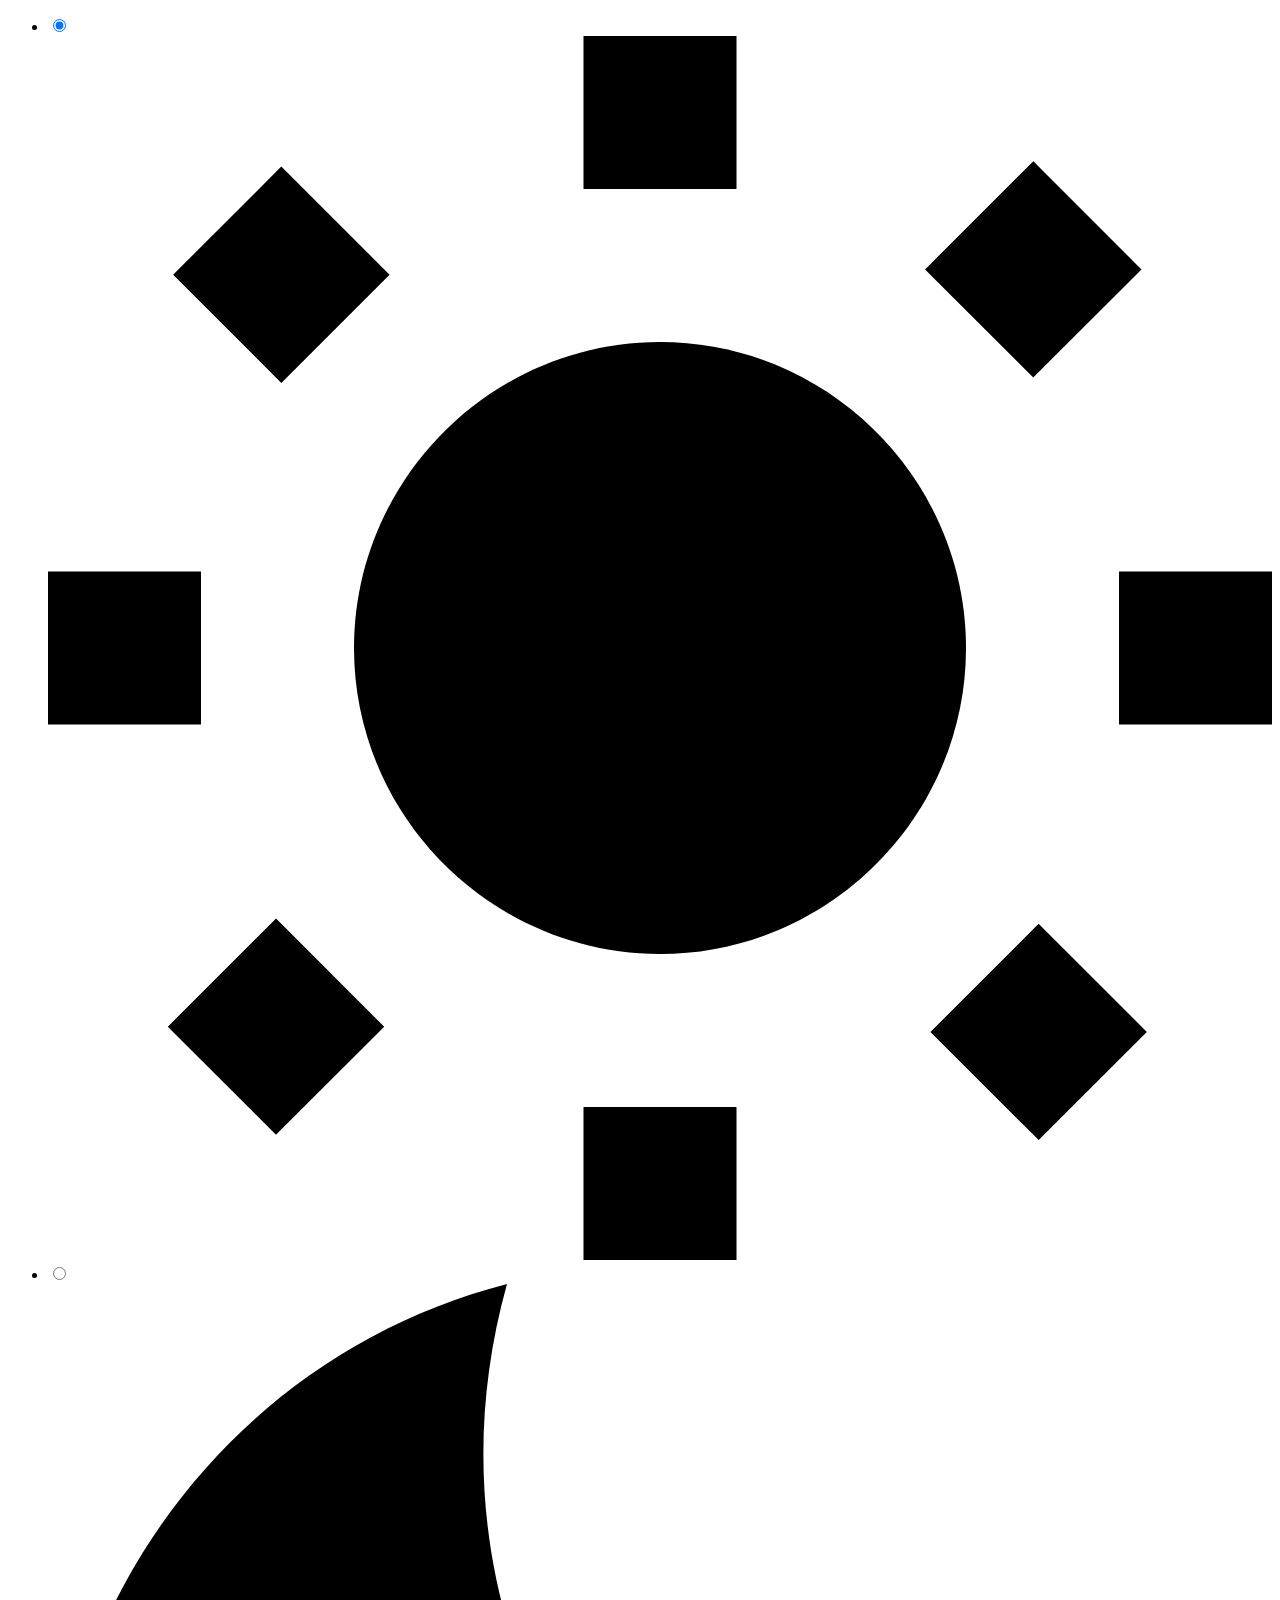
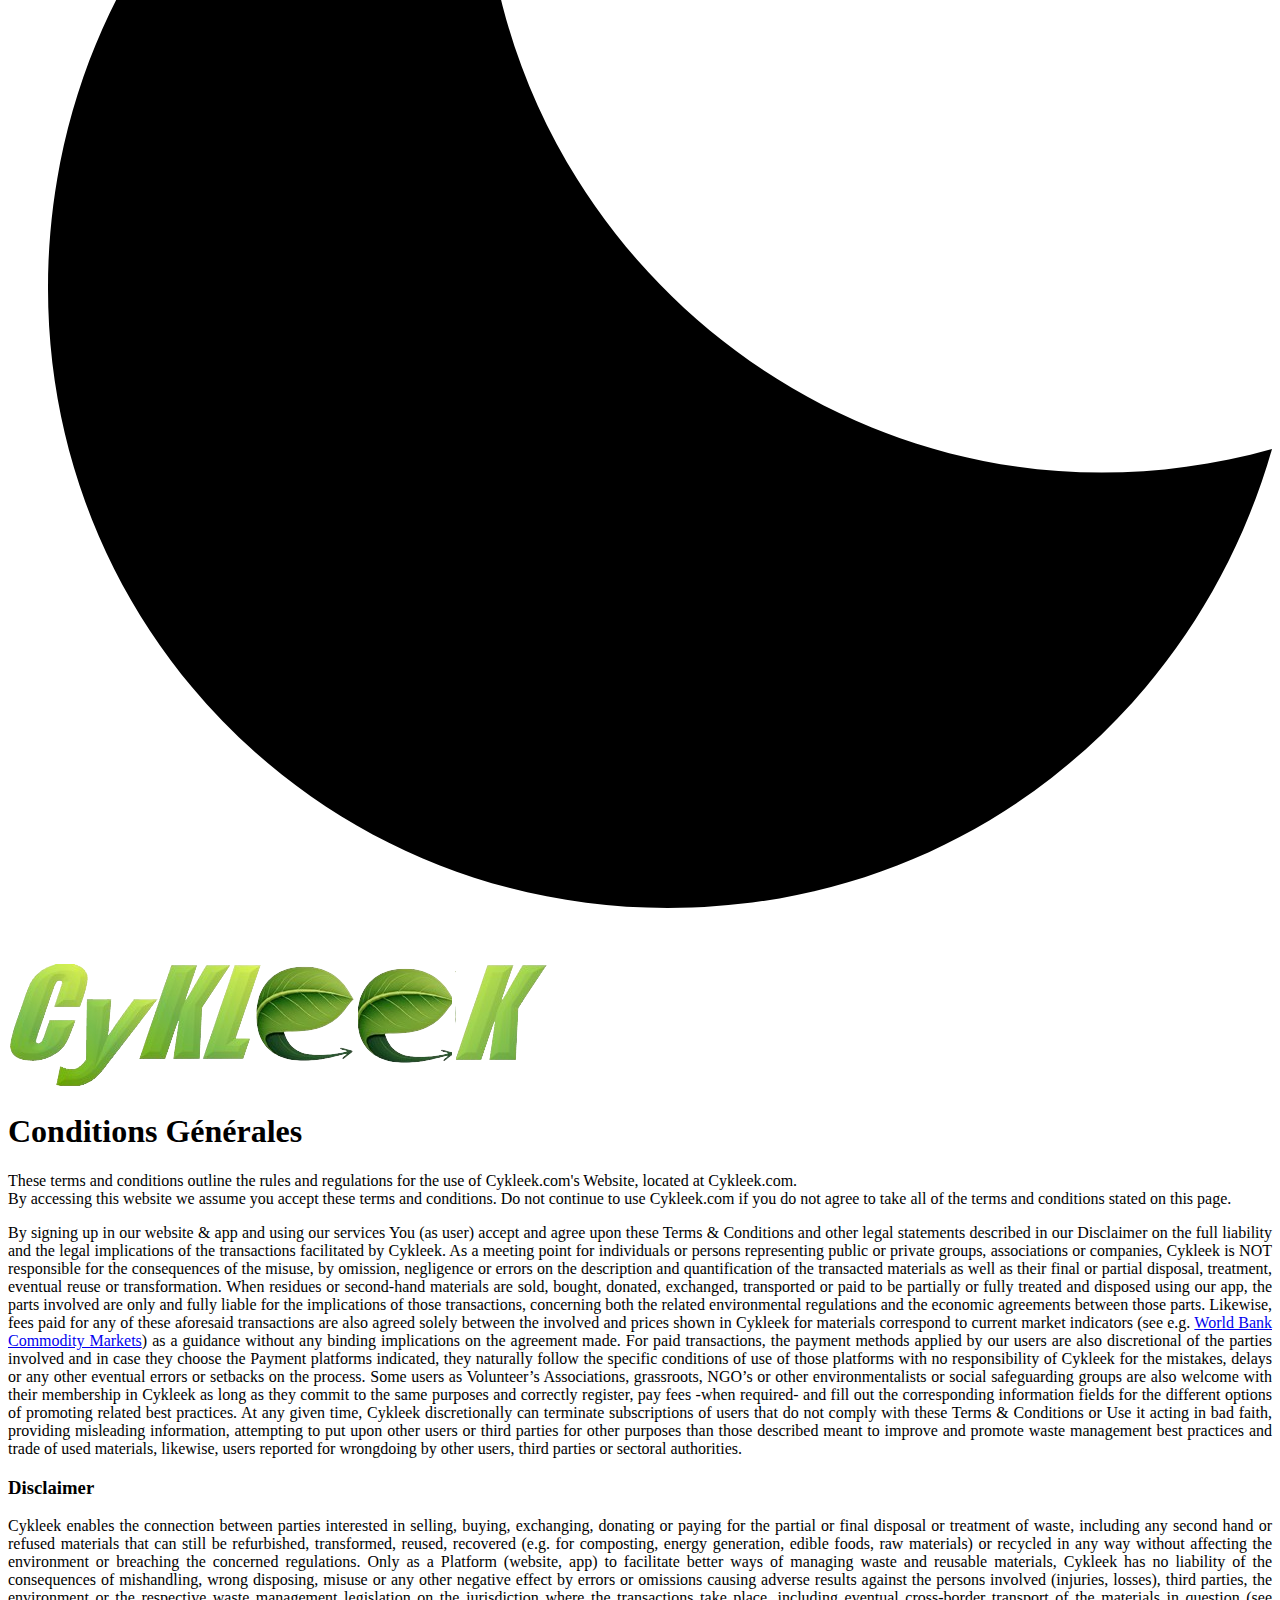
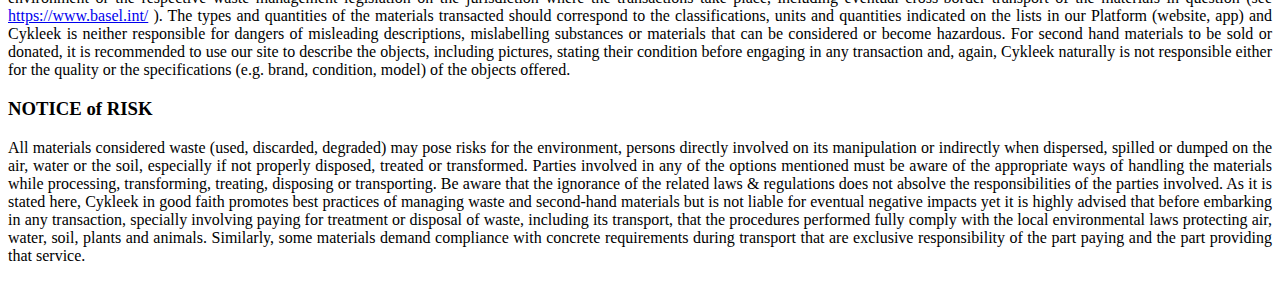
<file: Conditions_Generales.html>
<!doctype html>
<html lang="en">

<head>
    <!-- Google Tag Manager -->
    <script>(function (w, d, s, l, i) {
            w[l] = w[l] || []; w[l].push({
                'gtm.start':
                    new Date().getTime(), event: 'gtm.js'
            }); var f = d.getElementsByTagName(s)[0],
                j = d.createElement(s), dl = l != 'dataLayer' ? '&l=' + l : ''; j.async = true; j.src =
                    'https://www.googletagmanager.com/gtm.js?id=' + i + dl; f.parentNode.insertBefore(j, f);
        })(window, document, 'script', 'dataLayer', 'GTM-5PVNH9RN');</script>
    <!-- End Google Tag Manager -->
    <meta charset="UTF-8">
    <meta name="viewport" content="width=device-width, initial-scale=1">

    <meta property="fb:app_id" content="" />
    <meta http-equiv="Content-Security-Policy" content="
    default-src 'self';
    script-src 'self' 'unsafe-inline' 'unsafe-eval' https://madewithtailwindcss.com;
    style-src 'self' 'unsafe-inline' https://fonts.googleapis.com https://madewithtailwindcss.com;
    img-src 'self' data:;
    font-src 'self' https://fonts.gstatic.com https://madewithtailwindcss.com;
    object-src 'none';
    base-uri 'self';
    form-action 'self';
    upgrade-insecure-requests;
  ">

    <script>document.getElementsByTagName("html")[0].className += " js";</script>
    <link rel="shortcut icon" href="assets/images/cykleek.ico.ico" type="image/x-icon">
    <title>Cykleek: Conditions Générales</title>
    <link rel="icon" type="image/svg+xml" href="assets/images/cykleek.ico.ico">
    <link
        href="https://fonts.googleapis.com/css2?family=Amiri:ital,wght@0,400;0,700;1,400;1,700&family=Inter:wght@400;500;600;700&display=swap"
        rel="stylesheet">
    <link id="codyframe" rel="stylesheet"
        href="https://madewithtailwindcss.com/themes/madewithtailwindcss/assets/css/style.css">
    <!-- browsers not supporting CSS variables -->
    <script>
        if (!('CSS' in window) || !CSS.supports('color', 'var(--color-var)')) { var cfStyle = document.getElementById('codyframe'); if (cfStyle) { var href = cfStyle.getAttribute('href'); href = href.replace('style.css', 'style-fallback.css'); cfStyle.setAttribute('href', href); } document.getElementsByTagName("html")[0].className += " ie"; }
    </script>
    <script src="https://madewithtailwindcss.com/themes/madewithtailwindcss/assets/js/dark-mode.js"></script>
    <script language="javascript" type="text/javascript">
        function windowClose() {
            window.open('', '_parent', '');
            window.close();
        }
    </script>
</head>

<body>
    <!-- Google Tag Manager (noscript) -->
    <noscript><iframe src="https://www.googletagmanager.com/ns.html?id=GTM-5PVNH9RN" height="0" width="0"
            style="display:none;visibility:hidden"></iframe></noscript>
    <!-- End Google Tag Manager (noscript) -->


    <!-- Header -->
    <!-- header -->
    <header class="">
        <div class="text-center ...">
            <ul class="radio-switch ie:hide" id="theme-switch">
                <li class="radio-switch__item">
                    <input class="radio-switch__input sr-only" type="radio" name="radio-switch-name" id="radio-1"
                        value="light" checked>
                    <label class="radio-switch__label" for="radio-1">
                        <svg class="icon icon--xs" viewBox="0 0 16 16">
                            <title>Enable light mode</title>
                            <path
                                d="M7 0h2v2H7zM12.88 1.637l1.414 1.415-1.415 1.413-1.414-1.414zM14 7h2v2h-2zM12.95 14.433l-1.415-1.414 1.414-1.414 1.415 1.413zM7 14h2v2H7zM2.98 14.363L1.566 12.95l1.415-1.414 1.414 1.415zM0 7h2v2H0zM3.05 1.707L4.465 3.12 3.05 4.535 1.636 3.121z" />
                            <path d="M8 4C5.8 4 4 5.8 4 8s1.8 4 4 4 4-1.8 4-4-1.8-4-4-4z" />
                        </svg>
                    </label>
                </li>
                <li class="radio-switch__item">
                    <input class="radio-switch__input sr-only" type="radio" name="radio-switch-name" id="radio-2"
                        value="dark">
                    <label class="radio-switch__label" for="radio-2">
                        <svg class="icon icon--xs" viewBox="0 0 16 16">
                            <title>Enable dark mode</title>
                            <path
                                d="M6,0C2.5,0.9,0,4.1,0,7.9C0,12.4,3.6,16,8.1,16c3.8,0,6.9-2.5,7.9-6C9.9,11.7,4.3,6.1,6,0z">
                            </path>
                        </svg>
                    </label>
                    <div aria-hidden="true" class="radio-switch__marker"></div>
                </li>
            </ul>
        </div>

        <div class="text-center ...">
            <br>
            <p> <a href="https://www.cykleek.com">
                    <img src="assets/images/cykleek_gemini_543x133.png" alt="Cykleek. 2nd. Hand & waste Manager"
                        style="width:auto;">
                </a></p>
        </div>

    </header> <!-- Menu -->


    <section class="padding-y-lg">
        <header class="container max-width-xs margin-bottom-lg">
            <div class="text-component text-center line-height-lg v-space-md margin-bottom-md">
                <h1>Conditions Générales</h1>
            </div>
        </header>
        <div class="container max-width-adaptive-sm">
            <div class="text-component line-height-lg v-space-md">
                <p align="justify">
                    These terms and conditions outline the rules and regulations for the use
                    of Cykleek.com's Website, located at Cykleek.com.
                    </br>

                    By accessing this website we assume you accept these terms and conditions. Do not continue to use
                    Cykleek.com if you do not agree to take all of the terms and conditions stated on this page.
                </p>

                <p align="justify">
                    By signing up in our website & app and using our services You (as user) accept and agree upon these
                    Terms & Conditions and other legal statements described in our Disclaimer on the full liability and
                    the legal implications of the transactions facilitated by Cykleek. As a meeting point for
                    individuals or persons representing public or private groups, associations or companies, Cykleek is
                    NOT responsible for the consequences of the misuse, by omission, negligence or errors on the
                    description and quantification of the transacted materials as well as their final or partial
                    disposal, treatment, eventual reuse or transformation. When residues or second-hand materials are
                    sold, bought, donated, exchanged, transported or paid to be partially or fully treated and disposed
                    using our app, the parts involved are only and fully liable for the implications of those
                    transactions, concerning both the related environmental regulations and the economic agreements
                    between those parts. Likewise, fees paid for any of these aforesaid transactions are also agreed
                    solely between the involved and prices shown in Cykleek for materials correspond to current market
                    indicators (see e.g.
                    <a href="https://www.worldbank.org/en/research/commodity-markets" target="_blank">World Bank
                        Commodity Markets</a>) as a guidance without any binding implications on the
                    agreement made. For paid transactions, the payment methods applied by our users are also
                    discretional of the parties involved and in case they choose the Payment platforms indicated,
                    they naturally follow the specific conditions of use of those platforms with no responsibility
                    of Cykleek for the mistakes, delays or any other eventual errors or setbacks on the process.
                    Some users as Volunteer’s Associations, grassroots, NGO’s or other environmentalists or social
                    safeguarding groups are also welcome with their membership in Cykleek as long as they commit to
                    the same purposes and correctly register, pay fees -when required- and fill out the
                    corresponding information fields for the different options of promoting related best practices.
                    At any given time, Cykleek discretionally can terminate subscriptions of users that do not
                    comply with these Terms & Conditions or Use it acting in bad faith, providing misleading
                    information, attempting to put upon other users or third parties for other purposes than those
                    described meant to improve and promote waste management best practices and trade of used
                    materials, likewise, users reported for wrongdoing by other users, third parties or sectoral
                    authorities.
                </p>
                <h3>
                    <strong>Disclaimer</strong>
                </h3>
                <p align="justify">
                    Cykleek enables the connection between parties interested in selling, buying, exchanging, donating
                    or paying for the partial or final disposal or treatment of waste, including any second hand or
                    refused materials that can still be refurbished, transformed, reused, recovered (e.g. for
                    composting, energy generation, edible foods, raw materials) or recycled in any way without affecting
                    the environment or breaching the concerned regulations. Only as a Platform (website, app) to
                    facilitate better ways of managing waste and reusable materials, Cykleek has no liability of the
                    consequences of mishandling, wrong disposing, misuse or any other negative effect by errors or
                    omissions causing adverse results against the persons involved (injuries, losses), third parties,
                    the environment or the respective waste management legislation on the jurisdiction where the
                    transactions take place, including eventual cross-border transport of the materials in question (see
                    <a href="https://www.basel.int/" target="_blank">https://www.basel.int/</a> ). The types and
                    quantities of the materials transacted should correspond to
                    the classifications, units and quantities indicated on the lists in our Platform (website, app) and
                    Cykleek is neither responsible for dangers of misleading descriptions, mislabelling substances or
                    materials that can be considered or become hazardous. For second hand materials to be sold or
                    donated, it is recommended to use our site to describe the objects, including pictures, stating
                    their condition before engaging in any transaction and, again, Cykleek naturally is not responsible
                    either for the quality or the specifications (e.g. brand, condition, model) of the objects offered.
                </p>
                <h3>
                    <strong>NOTICE of RISK</strong>
                </h3>
                <p align="justify">
                    All materials considered waste (used, discarded, degraded) may pose risks for the environment,
                    persons directly involved on its manipulation or indirectly when dispersed, spilled or dumped on the
                    air, water or the soil, especially if not properly disposed, treated or transformed. Parties
                    involved in any of the options mentioned must be aware of the appropriate ways of handling the
                    materials while processing, transforming, treating, disposing or transporting. Be aware that the
                    ignorance of the related laws & regulations does not absolve the responsibilities of the parties
                    involved. As it is stated here, Cykleek in good faith promotes best practices of managing waste and
                    second-hand materials but is not liable for eventual negative impacts yet it is highly advised that
                    before embarking in any transaction, specially involving paying for treatment or disposal of waste,
                    including its transport, that the procedures performed fully comply with the local environmental
                    laws protecting air, water, soil, plants and animals. Similarly, some materials demand compliance
                    with concrete requirements during transport that are exclusive responsibility of the part paying and
                    the part providing that service.
                </p>

            </div>
        </div>
    </section> <!-- Footer -->
    <!-- Newsletter -->
    <!-- newsletter -->

    <footer class="main-footer bg-contrast-lower">
        <div class="container max-width-lg padding-top-md padding-bottom-md">
            <div class="flex flex-column items-center gap-xxs flex-row@sm justify-between@sm">

                <div>

                </div>
            </div>
        </div>
    </footer>
    <!-- Scripts -->
    <script src="https://madewithtailwindcss.com/themes/madewithtailwindcss/assets/vendor/jquery.js"></script>
    <script src="https://madewithtailwindcss.com/themes/madewithtailwindcss/assets/js/app.js"></script>
    <script src="https://madewithtailwindcss.com/themes/madewithtailwindcss/assets/js/scripts.js"></script>


    <script>
        window.dataLayer = window.dataLayer || [];
        function gtag() { dataLayer.push(arguments); }
        gtag('js', new Date());
        gtag('set', { 'cookie_domain': 'auto' });
        gtag('config', 'UA-186259746-1');
    </script>

</body>

</html>
</file>
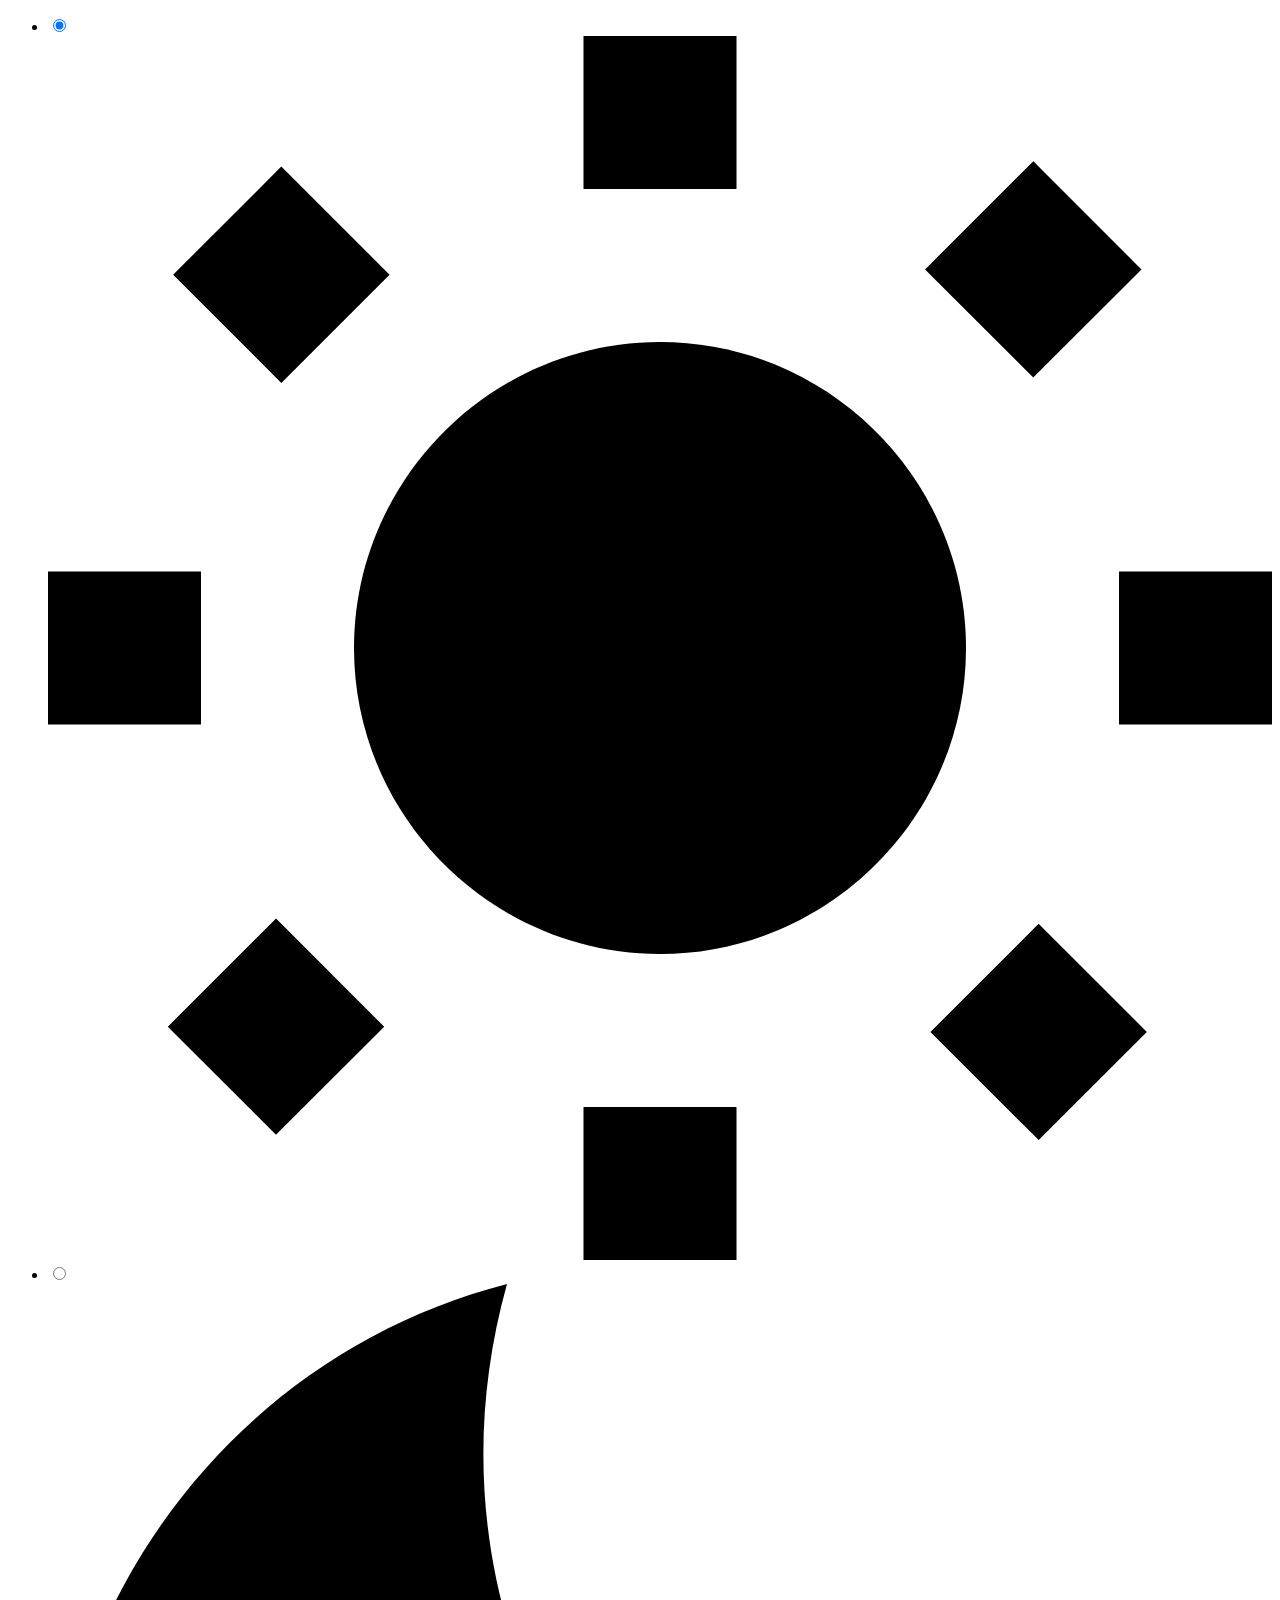
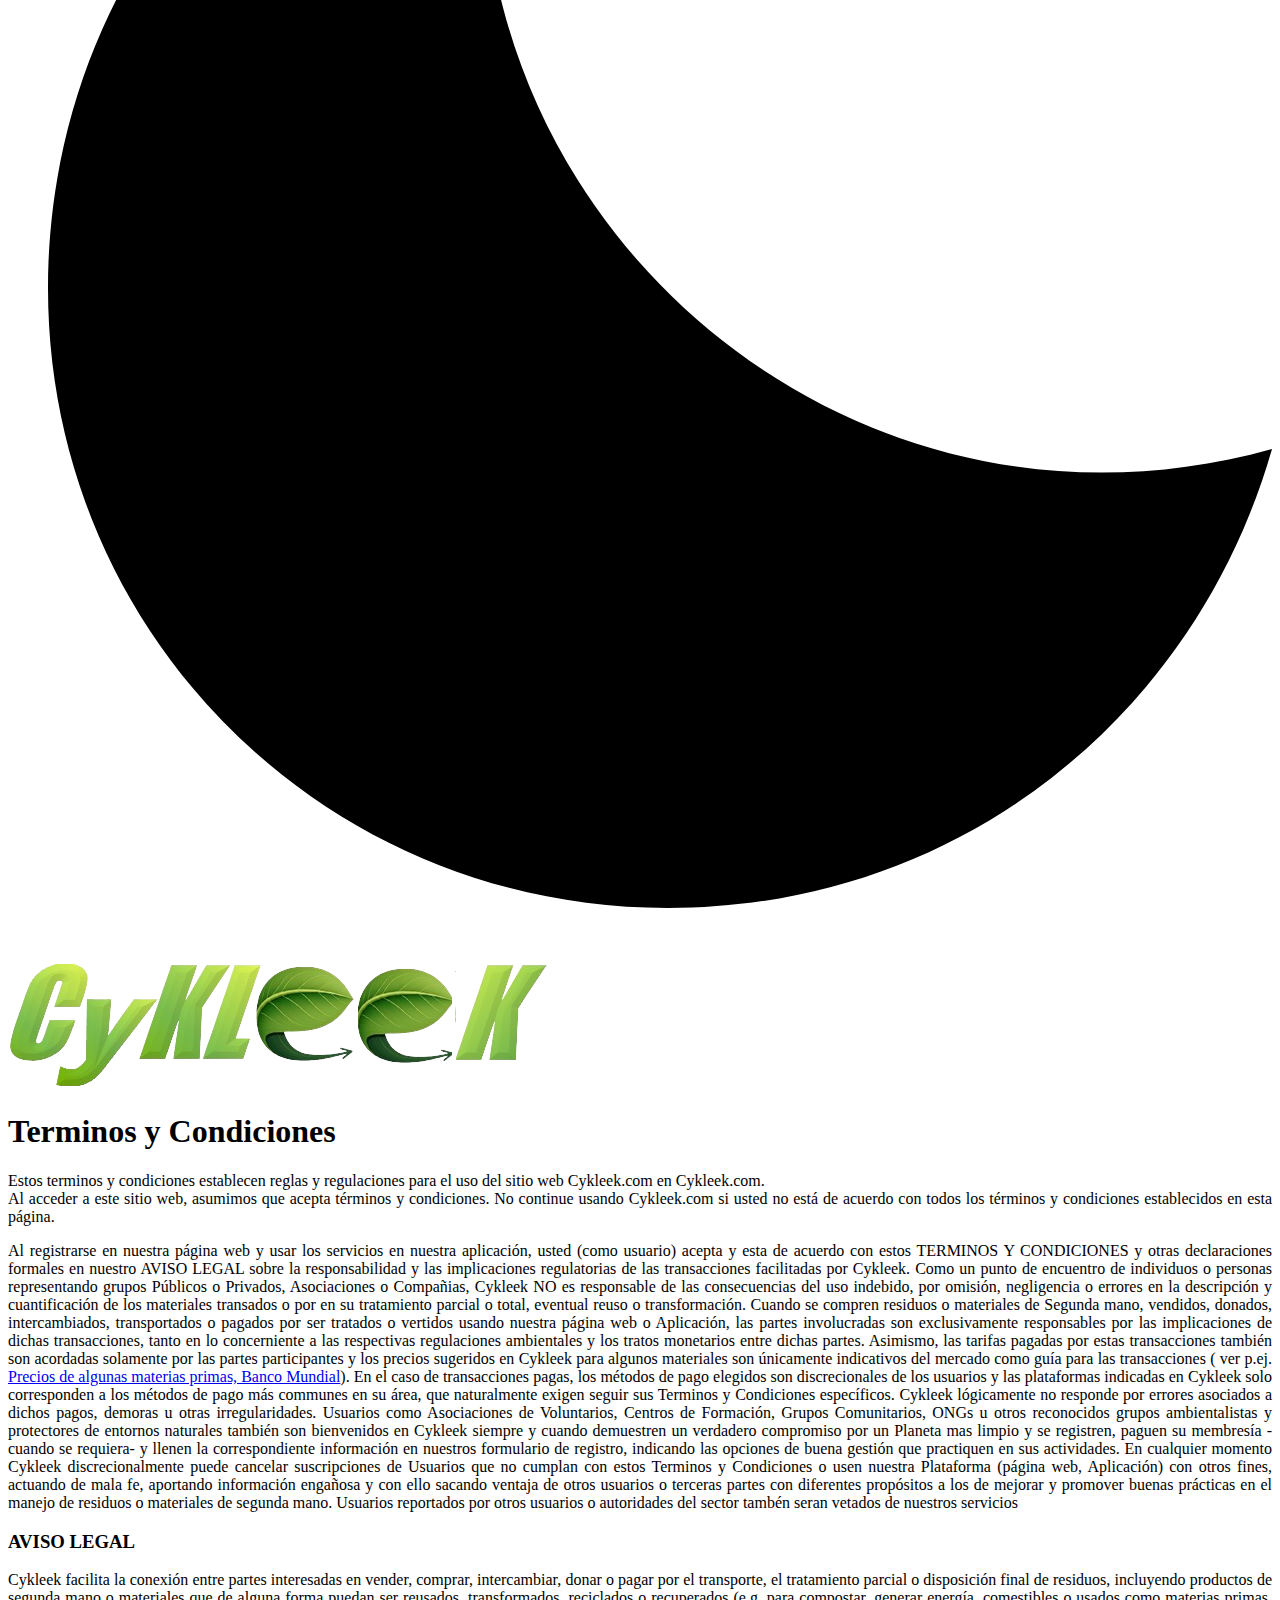
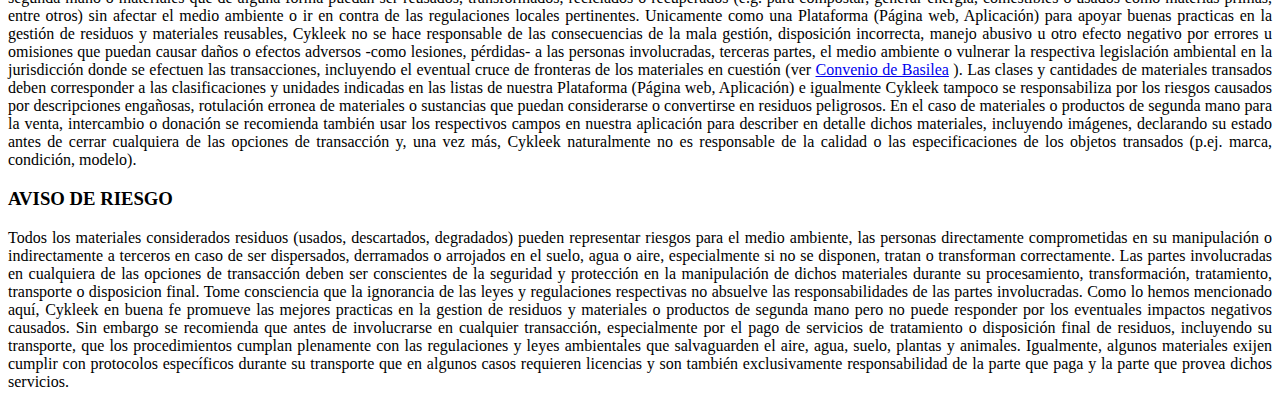
<file: terminos_del_servicio.html>
<!doctype html>
<html lang="en">

<head>
    <!-- Google Tag Manager -->
    <script>(function (w, d, s, l, i) {
            w[l] = w[l] || []; w[l].push({
                'gtm.start':
                    new Date().getTime(), event: 'gtm.js'
            }); var f = d.getElementsByTagName(s)[0],
                j = d.createElement(s), dl = l != 'dataLayer' ? '&l=' + l : ''; j.async = true; j.src =
                    'https://www.googletagmanager.com/gtm.js?id=' + i + dl; f.parentNode.insertBefore(j, f);
        })(window, document, 'script', 'dataLayer', 'GTM-5PVNH9RN');</script>
    <!-- End Google Tag Manager -->
    <meta charset="UTF-8">
    <meta name="viewport" content="width=device-width, initial-scale=1">

    <meta property="fb:app_id" content="" />
    <meta http-equiv="Content-Security-Policy" content="
    default-src 'self';
    script-src 'self' 'unsafe-inline' 'unsafe-eval' https://madewithtailwindcss.com;
    style-src 'self' 'unsafe-inline' https://fonts.googleapis.com https://madewithtailwindcss.com;
    img-src 'self' data:;
    font-src 'self' https://fonts.gstatic.com https://madewithtailwindcss.com;
    object-src 'none';
    base-uri 'self';
    form-action 'self';
    upgrade-insecure-requests;
  ">

    <script>document.getElementsByTagName("html")[0].className += " js";</script>
    <link rel="shortcut icon" href="assets/images/cykleek.ico.ico" type="image/x-icon">
    <title>Cykleek: Terminos</title>
    <link rel="icon" type="image/svg+xml" href="assets/images/cykleek.ico.ico">
    <link
        href="https://fonts.googleapis.com/css2?family=Amiri:ital,wght@0,400;0,700;1,400;1,700&family=Inter:wght@400;500;600;700&display=swap"
        rel="stylesheet">
    <link id="codyframe" rel="stylesheet"
        href="https://madewithtailwindcss.com/themes/madewithtailwindcss/assets/css/style.css">
    <!-- browsers not supporting CSS variables -->
    <script>
        if (!('CSS' in window) || !CSS.supports('color', 'var(--color-var)')) { var cfStyle = document.getElementById('codyframe'); if (cfStyle) { var href = cfStyle.getAttribute('href'); href = href.replace('style.css', 'style-fallback.css'); cfStyle.setAttribute('href', href); } document.getElementsByTagName("html")[0].className += " ie"; }
    </script>
    <script src="https://madewithtailwindcss.com/themes/madewithtailwindcss/assets/js/dark-mode.js"></script>
    <script language="javascript" type="text/javascript">
        function windowClose() {
            window.open('', '_parent', '');
            window.close();
        }
    </script>
</head>

<body>
    <!-- Google Tag Manager (noscript) -->
    <noscript><iframe src="https://www.googletagmanager.com/ns.html?id=GTM-5PVNH9RN" height="0" width="0"
            style="display:none;visibility:hidden"></iframe></noscript>
    <!-- End Google Tag Manager (noscript) -->

    <!-- Header -->
    <!-- header -->
    <header class="">
        <div class="text-center ...">
            <ul class="radio-switch ie:hide" id="theme-switch">
                <li class="radio-switch__item">
                    <input class="radio-switch__input sr-only" type="radio" name="radio-switch-name" id="radio-1"
                        value="light" checked>
                    <label class="radio-switch__label" for="radio-1">
                        <svg class="icon icon--xs" viewBox="0 0 16 16">
                            <title>Enable light mode</title>
                            <path
                                d="M7 0h2v2H7zM12.88 1.637l1.414 1.415-1.415 1.413-1.414-1.414zM14 7h2v2h-2zM12.95 14.433l-1.415-1.414 1.414-1.414 1.415 1.413zM7 14h2v2H7zM2.98 14.363L1.566 12.95l1.415-1.414 1.414 1.415zM0 7h2v2H0zM3.05 1.707L4.465 3.12 3.05 4.535 1.636 3.121z" />
                            <path d="M8 4C5.8 4 4 5.8 4 8s1.8 4 4 4 4-1.8 4-4-1.8-4-4-4z" />
                        </svg>
                    </label>
                </li>
                <li class="radio-switch__item">
                    <input class="radio-switch__input sr-only" type="radio" name="radio-switch-name" id="radio-2"
                        value="dark">
                    <label class="radio-switch__label" for="radio-2">
                        <svg class="icon icon--xs" viewBox="0 0 16 16">
                            <title>Enable dark mode</title>
                            <path
                                d="M6,0C2.5,0.9,0,4.1,0,7.9C0,12.4,3.6,16,8.1,16c3.8,0,6.9-2.5,7.9-6C9.9,11.7,4.3,6.1,6,0z">
                            </path>
                        </svg>
                    </label>
                    <div aria-hidden="true" class="radio-switch__marker"></div>
                </li>
            </ul>
        </div>

        <div class="text-center ...">
            <br>
            <p> <a href="https://www.cykleek.com">
                    <img src="assets/images/cykleek_gemini_543x133.png" alt="Cykleek. 2nd. Hand & waste Manager"
                        style="width:auto;">
                </a></p>
        </div>

    </header> <!-- Menu -->


    <section class="padding-y-lg">
        <header class="container max-width-xs margin-bottom-lg">
            <div class="text-component text-center line-height-lg v-space-md margin-bottom-md">
                <h1>Terminos y Condiciones</h1>
            </div>
        </header>
        <div class="container max-width-adaptive-sm">
            <div class="text-component line-height-lg v-space-md">
                <p align="justify">
                    Estos terminos y condiciones establecen reglas y regulaciones para el uso del sitio web Cykleek.com
                    en Cykleek.com.
                    </br>
                    Al acceder a este sitio web, asumimos que acepta términos y condiciones. No continue usando
                    Cykleek.com si usted no está de acuerdo con todos los términos y condiciones establecidos en esta
                    página.
                </p>

                <p align="justify">
                    Al registrarse en nuestra página web y usar los servicios en nuestra aplicación, usted (como
                    usuario)
                    acepta y esta de acuerdo con estos TERMINOS Y CONDICIONES y otras declaraciones formales en nuestro
                    AVISO LEGAL sobre la responsabilidad y las implicaciones regulatorias de las transacciones
                    facilitadas por Cykleek. Como un punto de encuentro de individuos o personas representando grupos
                    Públicos o Privados, Asociaciones o Compañias, Cykleek NO es responsable de las consecuencias del
                    uso indebido, por omisión, negligencia o errores en la descripción y cuantificación de los
                    materiales transados o por en su tratamiento parcial o total, eventual reuso o transformación.
                    Cuando se compren residuos o materiales de Segunda mano, vendidos, donados, intercambiados,
                    transportados o pagados por ser tratados o vertidos usando nuestra página web o Aplicación, las
                    partes involucradas son exclusivamente responsables por las implicaciones de dichas transacciones,
                    tanto en lo concerniente a las respectivas regulaciones ambientales y los tratos monetarios entre
                    dichas partes. Asimismo, las tarifas pagadas por estas transacciones también son acordadas solamente
                    por las partes participantes y los precios sugeridos en Cykleek para algunos materiales son
                    únicamente indicativos del mercado como guía para las transacciones ( ver p.ej. <a
                        href="https://www.worldbank.org/en/research/commodity-markets" target="_blank">Precios de
                        algunas
                        materias primas, Banco Mundial</a>). En el caso de transacciones pagas, los métodos de pago
                    elegidos son
                    discrecionales de los usuarios y las plataformas indicadas en Cykleek solo corresponden a los
                    métodos de pago más communes en su área, que naturalmente exigen seguir sus Terminos y Condiciones
                    específicos. Cykleek lógicamente no responde por errores asociados a dichos pagos, demoras u otras
                    irregularidades. Usuarios como Asociaciones de Voluntarios, Centros de Formación, Grupos
                    Comunitarios, ONGs u otros reconocidos grupos ambientalistas y protectores de entornos naturales
                    también son bienvenidos en Cykleek siempre y cuando demuestren un verdadero compromiso por un
                    Planeta mas limpio y se registren, paguen su membresía -cuando se requiera- y llenen la
                    correspondiente información en nuestros formulario de registro, indicando las opciones de buena
                    gestión que practiquen en sus actividades.
                    En cualquier momento Cykleek discrecionalmente puede cancelar suscripciones de Usuarios que no
                    cumplan con estos Terminos y Condiciones o usen nuestra Plataforma (página web, Aplicación) con
                    otros fines, actuando de mala fe, aportando información engañosa y con ello sacando ventaja de otros
                    usuarios o terceras partes con diferentes propósitos a los de mejorar y promover buenas prácticas en
                    el manejo de residuos o materiales de segunda mano. Usuarios reportados por otros usuarios o
                    autoridades del sector tambén seran vetados de nuestros servicios

                </p>
                <h3>
                    <strong>AVISO LEGAL</strong>
                </h3>
                <p align="justify">
                    Cykleek facilita la conexión entre partes interesadas en vender, comprar, intercambiar, donar o
                    pagar por el transporte, el tratamiento parcial o disposición final de residuos, incluyendo
                    productos de segunda mano o materiales que de alguna forma puedan ser reusados, transformados,
                    reciclados o recuperados (e.g. para compostar, generar energía, comestibles o usados como materias
                    primas, entre otros) sin afectar el medio ambiente o ir en contra de las regulaciones locales
                    pertinentes. Unicamente como una Plataforma (Página web, Aplicación) para apoyar buenas practicas
                    en la gestión de residuos y materiales reusables, Cykleek no se hace responsable de las
                    consecuencias de la mala gestión, disposición incorrecta, manejo abusivo u otro efecto negativo por
                    errores u omisiones que puedan causar daños o efectos adversos -como lesiones, pérdidas- a las
                    personas involucradas, terceras partes, el medio ambiente o vulnerar la respectiva legislación
                    ambiental en la jurisdicción donde se efectuen las transacciones, incluyendo el eventual cruce de
                    fronteras de los materiales en cuestión (ver <a href="https://www.basel.int/"
                        target="_blank">Convenio de Basilea</a> ). Las clases y cantidades de
                    materiales transados deben corresponder a las clasificaciones y unidades indicadas en las listas de
                    nuestra Plataforma (Página web, Aplicación) e igualmente Cykleek tampoco se responsabiliza por los
                    riesgos causados por descripciones engañosas, rotulación erronea de materiales o sustancias que
                    puedan considerarse o convertirse en residuos peligrosos. En el caso de materiales o productos de
                    segunda mano para la venta, intercambio o donación se recomienda también usar los respectivos campos
                    en nuestra aplicación para describer en detalle dichos materiales, incluyendo imágenes, declarando
                    su estado antes de cerrar cualquiera de las opciones de transacción y, una vez más, Cykleek
                    naturalmente no es responsable de la calidad o las especificaciones de los objetos transados (p.ej.
                    marca, condición, modelo).
                </p>
                <h3>
                    <strong>AVISO DE RIESGO</strong>
                </h3>
                <p align="justify">
                    Todos los materiales considerados residuos (usados, descartados, degradados) pueden representar
                    riesgos para el medio ambiente, las personas directamente comprometidas en su manipulación o
                    indirectamente a terceros en caso de ser dispersados, derramados o arrojados en el suelo, agua o
                    aire, especialmente si no se disponen, tratan o transforman correctamente. Las partes involucradas
                    en cualquiera de las opciones de transacción deben ser conscientes de la seguridad y protección en
                    la manipulación de dichos materiales durante su procesamiento, transformación, tratamiento,
                    transporte o disposicion final. Tome consciencia que la ignorancia de las leyes y regulaciones
                    respectivas no absuelve las responsabilidades de las partes involucradas. Como lo hemos mencionado
                    aquí, Cykleek en buena fe promueve las mejores practicas en la gestion de residuos y materiales o
                    productos de segunda mano pero no puede responder por los eventuales impactos negativos causados.
                    Sin embargo se recomienda que antes de involucrarse en cualquier transacción, especialmente por el
                    pago de servicios de tratamiento o disposición final de residuos, incluyendo su transporte, que los
                    procedimientos cumplan plenamente con las regulaciones y leyes ambientales que salvaguarden el aire,
                    agua, suelo, plantas y animales. Igualmente, algunos materiales exijen cumplir con protocolos
                    específicos durante su transporte que en algunos casos requieren licencias y son también
                    exclusivamente responsabilidad de la parte que paga y la parte que provea dichos servicios.
                </p>

            </div>
        </div>
    </section> <!-- Footer -->
    <!-- Newsletter -->
    <!-- newsletter -->

    <footer class="main-footer bg-contrast-lower">
        <div class="container max-width-lg padding-top-md padding-bottom-md">
            <div class="flex flex-column items-center gap-xxs flex-row@sm justify-between@sm">

                <div>

                </div>
            </div>
        </div>
    </footer>
    <!-- Scripts -->
    <script src="https://madewithtailwindcss.com/themes/madewithtailwindcss/assets/vendor/jquery.js"></script>
    <script src="https://madewithtailwindcss.com/themes/madewithtailwindcss/assets/js/app.js"></script>
    <script src="https://madewithtailwindcss.com/themes/madewithtailwindcss/assets/js/scripts.js"></script>


    <script>
        window.dataLayer = window.dataLayer || [];
        function gtag() { dataLayer.push(arguments); }
        gtag('js', new Date());
        gtag('set', { 'cookie_domain': 'auto' });
        gtag('config', 'UA-186259746-1');
    </script>

</body>

</html>
</file>
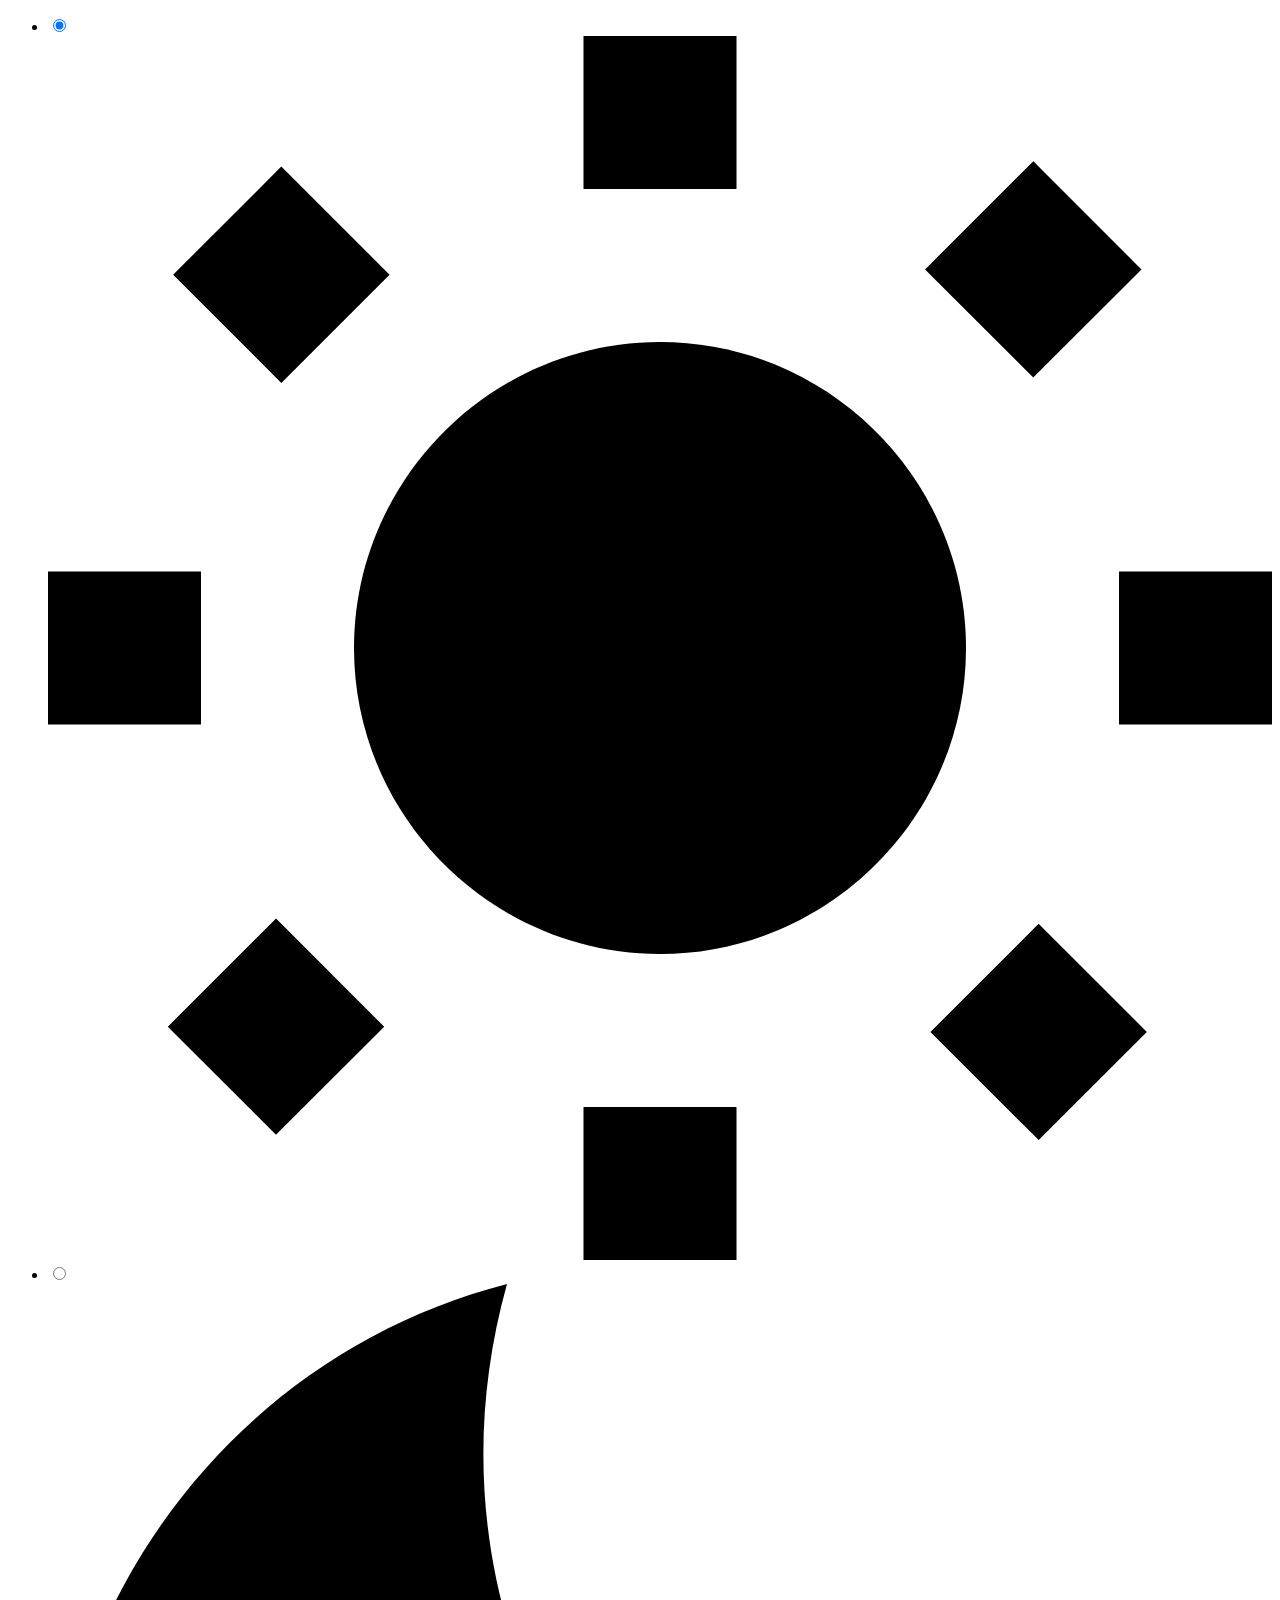
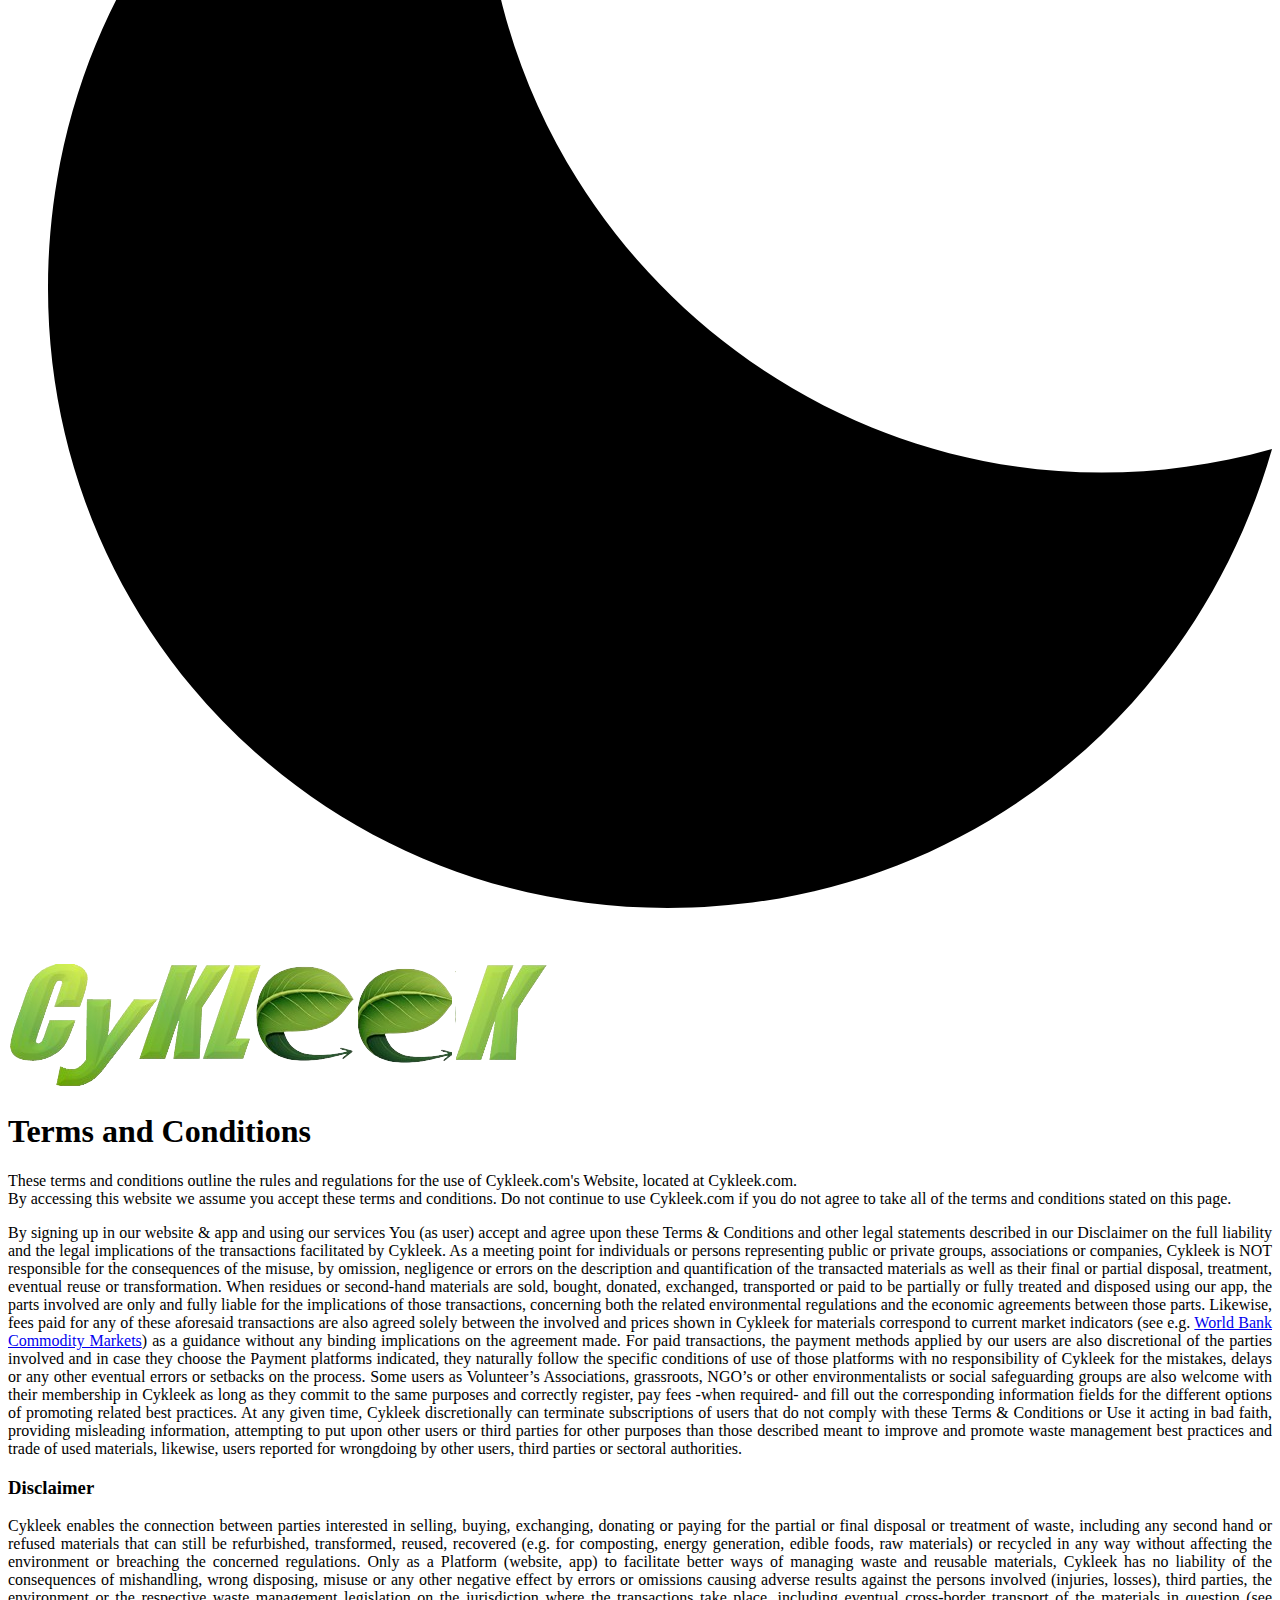
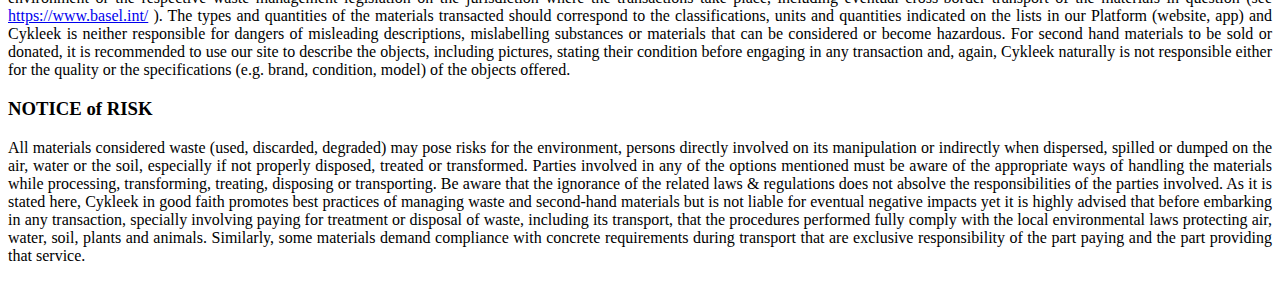
<file: terms_of_services.html>
<!doctype html>
<html lang="en">

<head>
    <!-- Google Tag Manager -->
    <script>(function (w, d, s, l, i) {
            w[l] = w[l] || []; w[l].push({
                'gtm.start':
                    new Date().getTime(), event: 'gtm.js'
            }); var f = d.getElementsByTagName(s)[0],
                j = d.createElement(s), dl = l != 'dataLayer' ? '&l=' + l : ''; j.async = true; j.src =
                    'https://www.googletagmanager.com/gtm.js?id=' + i + dl; f.parentNode.insertBefore(j, f);
        })(window, document, 'script', 'dataLayer', 'GTM-5PVNH9RN');</script>
    <!-- End Google Tag Manager -->
    <meta charset="UTF-8">
    <meta name="viewport" content="width=device-width, initial-scale=1">

    <meta property="fb:app_id" content="" />
    <meta http-equiv="Content-Security-Policy" content="
    default-src 'self';
    script-src 'self' 'unsafe-inline' 'unsafe-eval' https://madewithtailwindcss.com;
    style-src 'self' 'unsafe-inline' https://fonts.googleapis.com https://madewithtailwindcss.com;
    img-src 'self' data:;
    font-src 'self' https://fonts.gstatic.com https://madewithtailwindcss.com;
    object-src 'none';
    base-uri 'self';
    form-action 'self';
    upgrade-insecure-requests;
  ">

    <script>document.getElementsByTagName("html")[0].className += " js";</script>
    <link rel="shortcut icon" href="assets/images/cykleek.ico.ico" type="image/x-icon">
    <title>Cykleek: Terms and ..</title>
    <link rel="icon" type="image/svg+xml" href="assets/images/cykleek.ico.ico">
    <link
        href="https://fonts.googleapis.com/css2?family=Amiri:ital,wght@0,400;0,700;1,400;1,700&family=Inter:wght@400;500;600;700&display=swap"
        rel="stylesheet">
    <link id="codyframe" rel="stylesheet"
        href="https://madewithtailwindcss.com/themes/madewithtailwindcss/assets/css/style.css">
    <!-- browsers not supporting CSS variables -->
    <script>
        if (!('CSS' in window) || !CSS.supports('color', 'var(--color-var)')) { var cfStyle = document.getElementById('codyframe'); if (cfStyle) { var href = cfStyle.getAttribute('href'); href = href.replace('style.css', 'style-fallback.css'); cfStyle.setAttribute('href', href); } document.getElementsByTagName("html")[0].className += " ie"; }
    </script>
    <script src="https://madewithtailwindcss.com/themes/madewithtailwindcss/assets/js/dark-mode.js"></script>
    <script language="javascript" type="text/javascript">
        function windowClose() {
            window.open('', '_parent', '');
            window.close();
        }
    </script>
</head>

<body>
    <!-- Google Tag Manager (noscript) -->
    <noscript><iframe src="https://www.googletagmanager.com/ns.html?id=GTM-5PVNH9RN" height="0" width="0"
            style="display:none;visibility:hidden"></iframe></noscript>
    <!-- End Google Tag Manager (noscript) -->

    <!-- Header -->
    <!-- header -->
    <header class="">
        <div class="text-center ...">
            <ul class="radio-switch ie:hide" id="theme-switch">
                <li class="radio-switch__item">
                    <input class="radio-switch__input sr-only" type="radio" name="radio-switch-name" id="radio-1"
                        value="light" checked>
                    <label class="radio-switch__label" for="radio-1">
                        <svg class="icon icon--xs" viewBox="0 0 16 16">
                            <title>Enable light mode</title>
                            <path
                                d="M7 0h2v2H7zM12.88 1.637l1.414 1.415-1.415 1.413-1.414-1.414zM14 7h2v2h-2zM12.95 14.433l-1.415-1.414 1.414-1.414 1.415 1.413zM7 14h2v2H7zM2.98 14.363L1.566 12.95l1.415-1.414 1.414 1.415zM0 7h2v2H0zM3.05 1.707L4.465 3.12 3.05 4.535 1.636 3.121z" />
                            <path d="M8 4C5.8 4 4 5.8 4 8s1.8 4 4 4 4-1.8 4-4-1.8-4-4-4z" />
                        </svg>
                    </label>
                </li>
                <li class="radio-switch__item">
                    <input class="radio-switch__input sr-only" type="radio" name="radio-switch-name" id="radio-2"
                        value="dark">
                    <label class="radio-switch__label" for="radio-2">
                        <svg class="icon icon--xs" viewBox="0 0 16 16">
                            <title>Enable dark mode</title>
                            <path
                                d="M6,0C2.5,0.9,0,4.1,0,7.9C0,12.4,3.6,16,8.1,16c3.8,0,6.9-2.5,7.9-6C9.9,11.7,4.3,6.1,6,0z">
                            </path>
                        </svg>
                    </label>
                    <div aria-hidden="true" class="radio-switch__marker"></div>
                </li>
            </ul>
        </div>

        <div class="text-center ...">
            <br>
            <p> <a href="https://www.cykleek.com">
                    <img src="assets/images/cykleek_gemini_543x133.png" alt="Cykleek. 2nd. Hand & waste Manager"
                        style="width:auto;">
                </a></p>
        </div>

    </header> <!-- Menu -->


    <section class="padding-y-lg">
        <header class="container max-width-xs margin-bottom-lg">
            <div class="text-component text-center line-height-lg v-space-md margin-bottom-md">
                <h1>Terms and Conditions</h1>
            </div>
        </header>
        <div class="container max-width-adaptive-sm">
            <div class="text-component line-height-lg v-space-md">
                <p align="justify">
                    These terms and conditions outline the rules and regulations for the use
                    of Cykleek.com's Website, located at Cykleek.com.
                    </br>

                    By accessing this website we assume you accept these terms and conditions. Do not continue to use
                    Cykleek.com if you do not agree to take all of the terms and conditions stated on this page.
                </p>

                <p align="justify">
                    By signing up in our website & app and using our services You (as user) accept and agree upon these
                    Terms & Conditions and other legal statements described in our Disclaimer on the full liability and
                    the legal implications of the transactions facilitated by Cykleek. As a meeting point for
                    individuals or persons representing public or private groups, associations or companies, Cykleek is
                    NOT responsible for the consequences of the misuse, by omission, negligence or errors on the
                    description and quantification of the transacted materials as well as their final or partial
                    disposal, treatment, eventual reuse or transformation. When residues or second-hand materials are
                    sold, bought, donated, exchanged, transported or paid to be partially or fully treated and disposed
                    using our app, the parts involved are only and fully liable for the implications of those
                    transactions, concerning both the related environmental regulations and the economic agreements
                    between those parts. Likewise, fees paid for any of these aforesaid transactions are also agreed
                    solely between the involved and prices shown in Cykleek for materials correspond to current market
                    indicators (see e.g.
                    <a href="https://www.worldbank.org/en/research/commodity-markets" target="_blank">World Bank
                        Commodity Markets</a>) as a guidance without any binding implications on the
                    agreement made. For paid transactions, the payment methods applied by our users are also
                    discretional of the parties involved and in case they choose the Payment platforms indicated,
                    they naturally follow the specific conditions of use of those platforms with no responsibility
                    of Cykleek for the mistakes, delays or any other eventual errors or setbacks on the process.
                    Some users as Volunteer’s Associations, grassroots, NGO’s or other environmentalists or social
                    safeguarding groups are also welcome with their membership in Cykleek as long as they commit to
                    the same purposes and correctly register, pay fees -when required- and fill out the
                    corresponding information fields for the different options of promoting related best practices.
                    At any given time, Cykleek discretionally can terminate subscriptions of users that do not
                    comply with these Terms & Conditions or Use it acting in bad faith, providing misleading
                    information, attempting to put upon other users or third parties for other purposes than those
                    described meant to improve and promote waste management best practices and trade of used
                    materials, likewise, users reported for wrongdoing by other users, third parties or sectoral
                    authorities.
                </p>
                <h3>
                    <strong>Disclaimer</strong>
                </h3>
                <p align="justify">
                    Cykleek enables the connection between parties interested in selling, buying, exchanging, donating
                    or paying for the partial or final disposal or treatment of waste, including any second hand or
                    refused materials that can still be refurbished, transformed, reused, recovered (e.g. for
                    composting, energy generation, edible foods, raw materials) or recycled in any way without affecting
                    the environment or breaching the concerned regulations. Only as a Platform (website, app) to
                    facilitate better ways of managing waste and reusable materials, Cykleek has no liability of the
                    consequences of mishandling, wrong disposing, misuse or any other negative effect by errors or
                    omissions causing adverse results against the persons involved (injuries, losses), third parties,
                    the environment or the respective waste management legislation on the jurisdiction where the
                    transactions take place, including eventual cross-border transport of the materials in question (see
                    <a href="https://www.basel.int/" target="_blank">https://www.basel.int/</a> ). The types and
                    quantities of the materials transacted should correspond to
                    the classifications, units and quantities indicated on the lists in our Platform (website, app) and
                    Cykleek is neither responsible for dangers of misleading descriptions, mislabelling substances or
                    materials that can be considered or become hazardous. For second hand materials to be sold or
                    donated, it is recommended to use our site to describe the objects, including pictures, stating
                    their condition before engaging in any transaction and, again, Cykleek naturally is not responsible
                    either for the quality or the specifications (e.g. brand, condition, model) of the objects offered.
                </p>
                <h3>
                    <strong>NOTICE of RISK</strong>
                </h3>
                <p align="justify">
                    All materials considered waste (used, discarded, degraded) may pose risks for the environment,
                    persons directly involved on its manipulation or indirectly when dispersed, spilled or dumped on the
                    air, water or the soil, especially if not properly disposed, treated or transformed. Parties
                    involved in any of the options mentioned must be aware of the appropriate ways of handling the
                    materials while processing, transforming, treating, disposing or transporting. Be aware that the
                    ignorance of the related laws & regulations does not absolve the responsibilities of the parties
                    involved. As it is stated here, Cykleek in good faith promotes best practices of managing waste and
                    second-hand materials but is not liable for eventual negative impacts yet it is highly advised that
                    before embarking in any transaction, specially involving paying for treatment or disposal of waste,
                    including its transport, that the procedures performed fully comply with the local environmental
                    laws protecting air, water, soil, plants and animals. Similarly, some materials demand compliance
                    with concrete requirements during transport that are exclusive responsibility of the part paying and
                    the part providing that service.
                </p>

            </div>
        </div>
    </section> <!-- Footer -->
    <!-- Newsletter -->
    <!-- newsletter -->

    <footer class="main-footer bg-contrast-lower">
        <div class="container max-width-lg padding-top-md padding-bottom-md">
            <div class="flex flex-column items-center gap-xxs flex-row@sm justify-between@sm">

                <div>

                </div>
            </div>
        </div>
    </footer>
    <!-- Scripts -->
    <script src="https://madewithtailwindcss.com/themes/madewithtailwindcss/assets/vendor/jquery.js"></script>
    <script src="https://madewithtailwindcss.com/themes/madewithtailwindcss/assets/js/app.js"></script>
    <script src="https://madewithtailwindcss.com/themes/madewithtailwindcss/assets/js/scripts.js"></script>


    <script>
        window.dataLayer = window.dataLayer || [];
        function gtag() { dataLayer.push(arguments); }
        gtag('js', new Date());
        gtag('set', { 'cookie_domain': 'auto' });
        gtag('config', 'UA-186259746-1');
    </script>

</body>

</html>
</file>
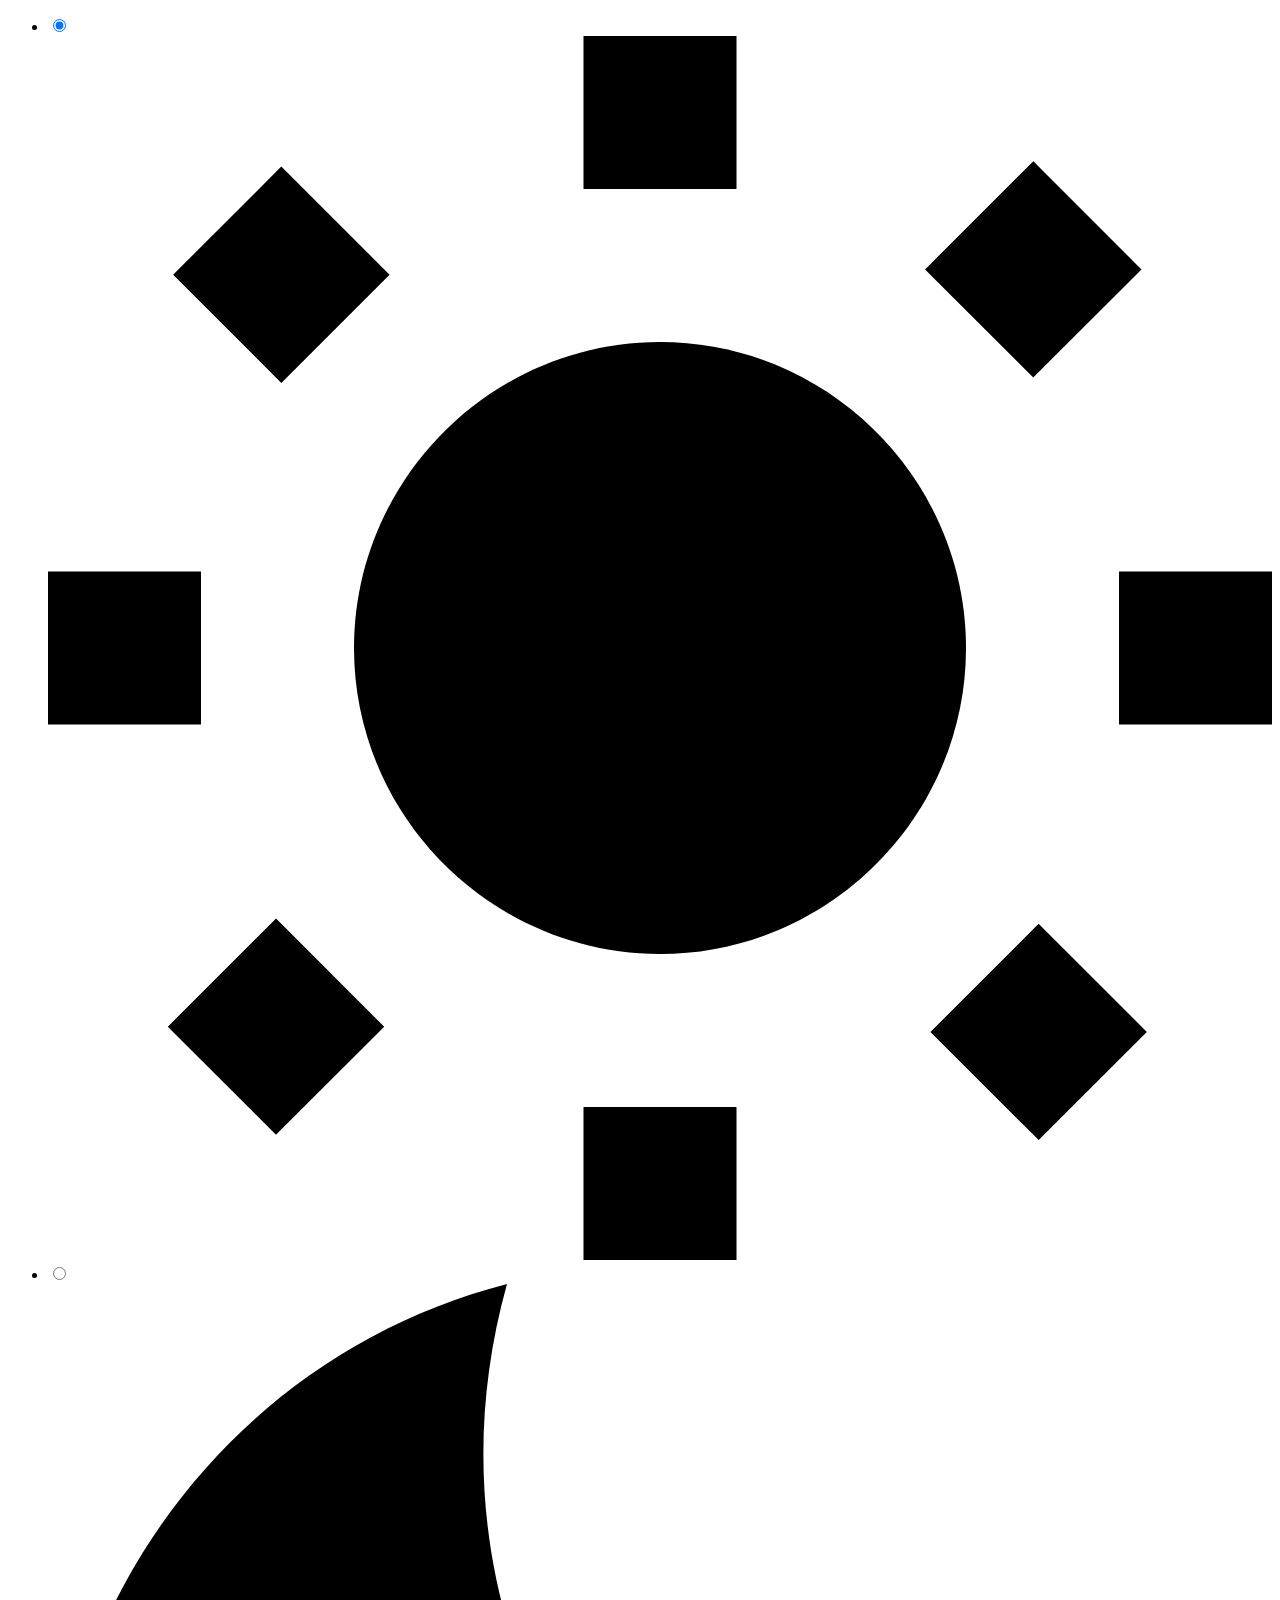
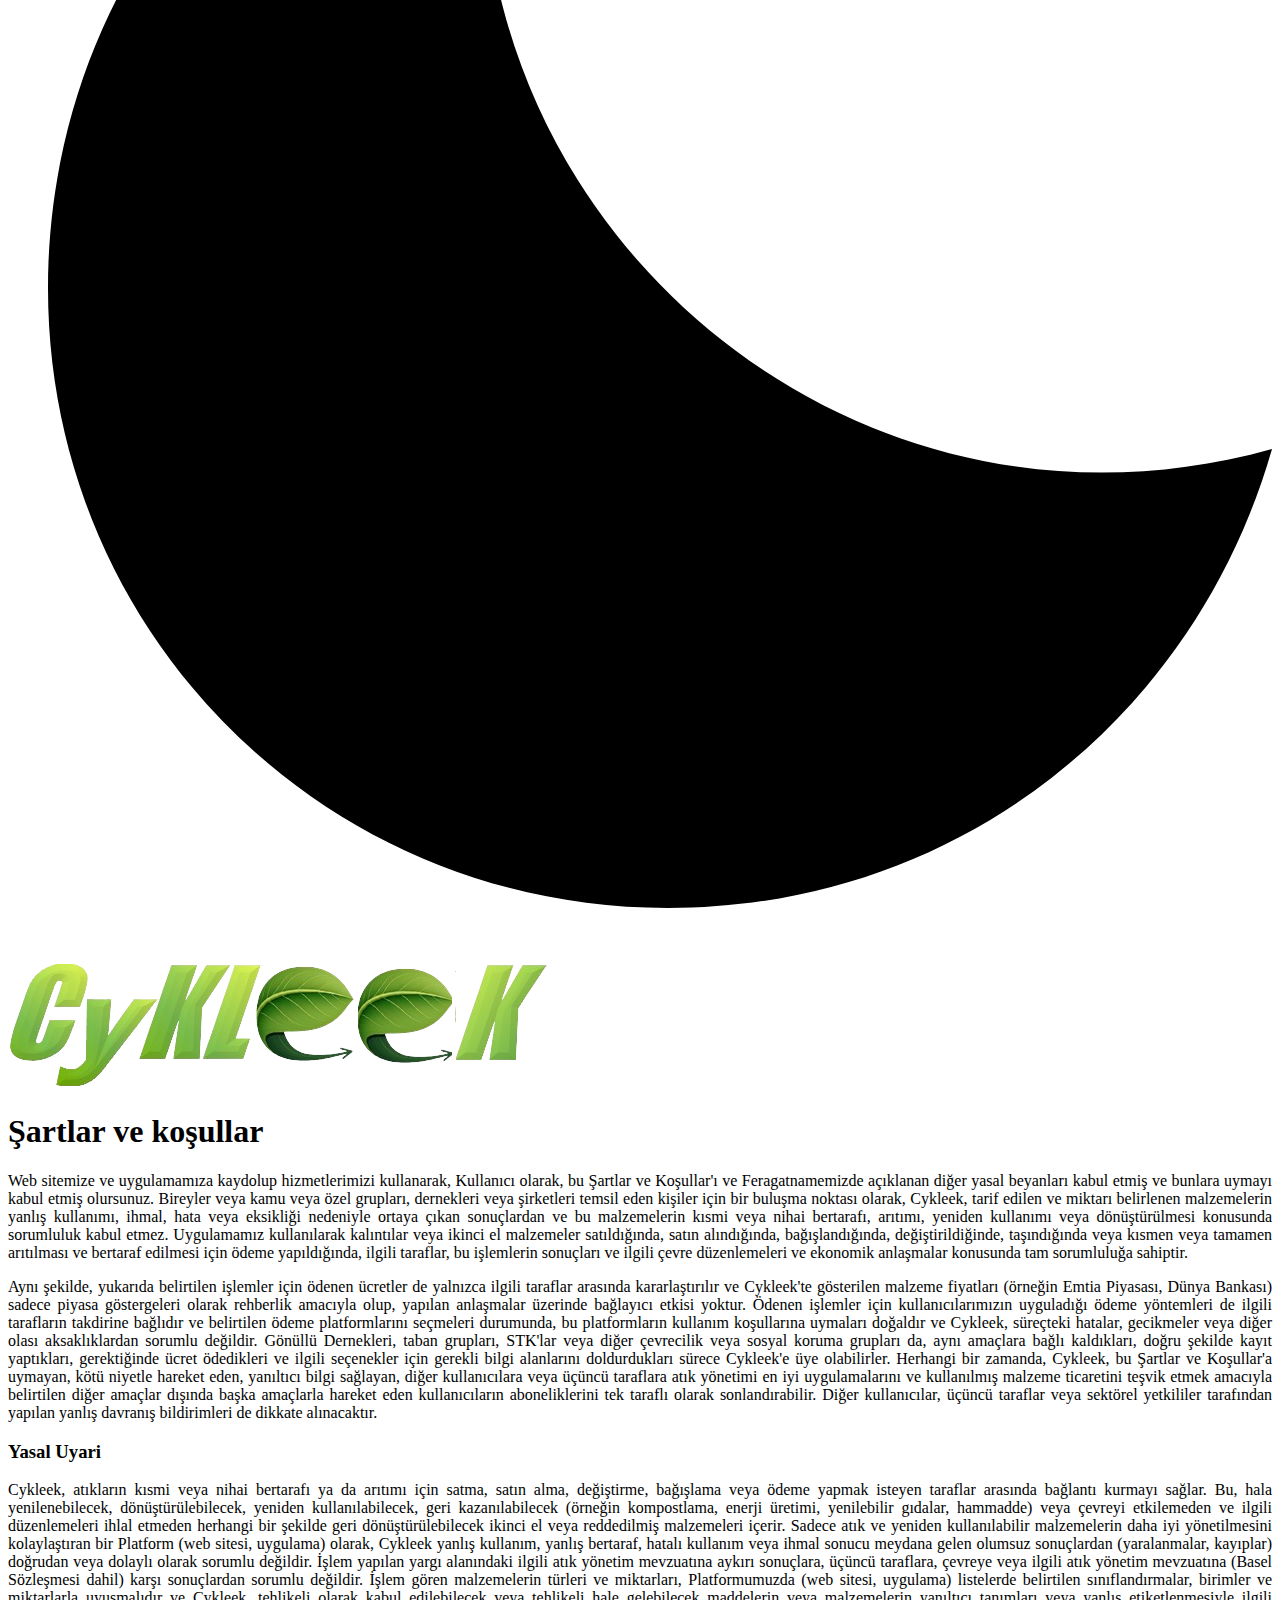
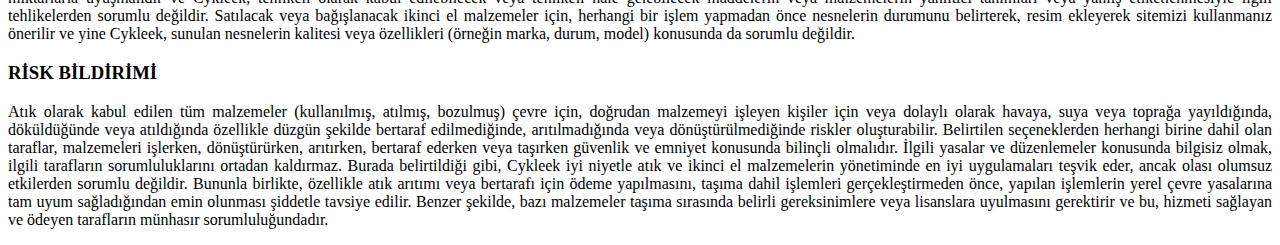
<file: Şartlar_koşullar.html>
<!doctype html>
<html lang="en">

<head>
    <!-- Google Tag Manager -->
    <script>(function (w, d, s, l, i) {
            w[l] = w[l] || []; w[l].push({
                'gtm.start':
                    new Date().getTime(), event: 'gtm.js'
            }); var f = d.getElementsByTagName(s)[0],
                j = d.createElement(s), dl = l != 'dataLayer' ? '&l=' + l : ''; j.async = true; j.src =
                    'https://www.googletagmanager.com/gtm.js?id=' + i + dl; f.parentNode.insertBefore(j, f);
        })(window, document, 'script', 'dataLayer', 'GTM-5PVNH9RN');</script>
    <!-- End Google Tag Manager -->
    <meta charset="UTF-8">
    <meta name="viewport" content="width=device-width, initial-scale=1">

    <meta property="fb:app_id" content="" />
    <meta http-equiv="Content-Security-Policy" content="
    default-src 'self';
    script-src 'self' 'unsafe-inline' 'unsafe-eval' https://madewithtailwindcss.com;
    style-src 'self' 'unsafe-inline' https://fonts.googleapis.com https://madewithtailwindcss.com;
    img-src 'self' data:;
    font-src 'self' https://fonts.gstatic.com https://madewithtailwindcss.com;
    object-src 'none';
    base-uri 'self';
    form-action 'self';
    upgrade-insecure-requests;
  ">

    <script>document.getElementsByTagName("html")[0].className += " js";</script>
    <link rel="shortcut icon" href="assets/images/cykleek.ico.ico" type="image/x-icon">
    <title>Cykleek: Şartlar ve koşullar</title>
    <link rel="icon" type="image/svg+xml" href="assets/images/cykleek.ico.ico">
    <link
        href="https://fonts.googleapis.com/css2?family=Amiri:ital,wght@0,400;0,700;1,400;1,700&family=Inter:wght@400;500;600;700&display=swap"
        rel="stylesheet">
    <link id="codyframe" rel="stylesheet"
        href="https://madewithtailwindcss.com/themes/madewithtailwindcss/assets/css/style.css">
    <!-- browsers not supporting CSS variables -->
    <script>
        if (!('CSS' in window) || !CSS.supports('color', 'var(--color-var)')) { var cfStyle = document.getElementById('codyframe'); if (cfStyle) { var href = cfStyle.getAttribute('href'); href = href.replace('style.css', 'style-fallback.css'); cfStyle.setAttribute('href', href); } document.getElementsByTagName("html")[0].className += " ie"; }
    </script>
    <script src="https://madewithtailwindcss.com/themes/madewithtailwindcss/assets/js/dark-mode.js"></script>
    <script language="javascript" type="text/javascript">
        function windowClose() {
            window.open('', '_parent', '');
            window.close();
        }
    </script>
</head>

<body>
    <!-- Google Tag Manager (noscript) -->
    <noscript><iframe src="https://www.googletagmanager.com/ns.html?id=GTM-5PVNH9RN" height="0" width="0"
            style="display:none;visibility:hidden"></iframe></noscript>
    <!-- End Google Tag Manager (noscript) -->
    <!-- Header -->
    <!-- header -->
    <header class="">
        <div class="text-center ...">
            <ul class="radio-switch ie:hide" id="theme-switch">
                <li class="radio-switch__item">
                    <input class="radio-switch__input sr-only" type="radio" name="radio-switch-name" id="radio-1"
                        value="light" checked>
                    <label class="radio-switch__label" for="radio-1">
                        <svg class="icon icon--xs" viewBox="0 0 16 16">
                            <title>Enable light mode</title>
                            <path
                                d="M7 0h2v2H7zM12.88 1.637l1.414 1.415-1.415 1.413-1.414-1.414zM14 7h2v2h-2zM12.95 14.433l-1.415-1.414 1.414-1.414 1.415 1.413zM7 14h2v2H7zM2.98 14.363L1.566 12.95l1.415-1.414 1.414 1.415zM0 7h2v2H0zM3.05 1.707L4.465 3.12 3.05 4.535 1.636 3.121z" />
                            <path d="M8 4C5.8 4 4 5.8 4 8s1.8 4 4 4 4-1.8 4-4-1.8-4-4-4z" />
                        </svg>
                    </label>
                </li>
                <li class="radio-switch__item">
                    <input class="radio-switch__input sr-only" type="radio" name="radio-switch-name" id="radio-2"
                        value="dark">
                    <label class="radio-switch__label" for="radio-2">
                        <svg class="icon icon--xs" viewBox="0 0 16 16">
                            <title>Enable dark mode</title>
                            <path
                                d="M6,0C2.5,0.9,0,4.1,0,7.9C0,12.4,3.6,16,8.1,16c3.8,0,6.9-2.5,7.9-6C9.9,11.7,4.3,6.1,6,0z">
                            </path>
                        </svg>
                    </label>
                    <div aria-hidden="true" class="radio-switch__marker"></div>
                </li>
            </ul>
        </div>

        <div class="text-center ...">
            <br>
            <p> <a href="https://www.cykleek.com">
                    <img src="assets/images/cykleek_gemini_543x133.png" alt="Cykleek. 2nd. Hand & waste Manager"
                        style="width:auto;">
                </a></p>
        </div>

    </header> <!-- Menu -->


    <section class="padding-y-lg">
        <header class="container max-width-xs margin-bottom-lg">
            <div class="text-component text-center line-height-lg v-space-md margin-bottom-md">
                <h1>Şartlar ve koşullar</h1>
            </div>
        </header>
        <div class="container max-width-adaptive-sm">
            <div class="text-component line-height-lg v-space-md">
                <p align="justify">
                    Web sitemize ve uygulamamıza kaydolup hizmetlerimizi kullanarak, Kullanıcı olarak, bu Şartlar ve
                    Koşullar'ı ve Feragatnamemizde açıklanan diğer yasal beyanları kabul etmiş ve bunlara uymayı kabul
                    etmiş olursunuz. Bireyler veya kamu veya özel grupları, dernekleri veya şirketleri temsil eden
                    kişiler için bir buluşma noktası olarak, Cykleek, tarif edilen ve miktarı belirlenen malzemelerin
                    yanlış kullanımı, ihmal, hata veya eksikliği nedeniyle ortaya çıkan sonuçlardan ve bu malzemelerin
                    kısmi veya nihai bertarafı, arıtımı, yeniden kullanımı veya dönüştürülmesi konusunda sorumluluk
                    kabul etmez. Uygulamamız kullanılarak kalıntılar veya ikinci el malzemeler satıldığında, satın
                    alındığında, bağışlandığında, değiştirildiğinde, taşındığında veya kısmen veya tamamen arıtılması ve
                    bertaraf edilmesi için ödeme yapıldığında, ilgili taraflar, bu işlemlerin sonuçları ve ilgili çevre
                    düzenlemeleri ve ekonomik anlaşmalar konusunda tam sorumluluğa sahiptir.
                    </br>
                </p>
                <p align="justify">
                    Aynı şekilde, yukarıda belirtilen işlemler için ödenen ücretler de yalnızca ilgili taraflar arasında
                    kararlaştırılır ve Cykleek'te gösterilen malzeme fiyatları (örneğin Emtia Piyasası, Dünya Bankası)
                    sadece piyasa göstergeleri olarak rehberlik amacıyla olup, yapılan anlaşmalar üzerinde bağlayıcı
                    etkisi yoktur. Ödenen işlemler için kullanıcılarımızın uyguladığı ödeme yöntemleri de ilgili
                    tarafların takdirine bağlıdır ve belirtilen ödeme platformlarını seçmeleri durumunda, bu
                    platformların kullanım koşullarına uymaları doğaldır ve Cykleek, süreçteki hatalar, gecikmeler veya
                    diğer olası aksaklıklardan sorumlu değildir. Gönüllü Dernekleri, taban grupları, STK'lar veya diğer
                    çevrecilik veya sosyal koruma grupları da, aynı amaçlara bağlı kaldıkları, doğru şekilde kayıt
                    yaptıkları, gerektiğinde ücret ödedikleri ve ilgili seçenekler için gerekli bilgi alanlarını
                    doldurdukları sürece Cykleek'e üye olabilirler. Herhangi bir zamanda, Cykleek, bu Şartlar ve
                    Koşullar'a uymayan, kötü niyetle hareket eden, yanıltıcı bilgi sağlayan, diğer kullanıcılara veya
                    üçüncü taraflara atık yönetimi en iyi uygulamalarını ve kullanılmış malzeme ticaretini teşvik etmek
                    amacıyla belirtilen diğer amaçlar dışında başka amaçlarla hareket eden kullanıcıların aboneliklerini
                    tek taraflı olarak sonlandırabilir. Diğer kullanıcılar, üçüncü taraflar veya sektörel yetkililer
                    tarafından yapılan yanlış davranış bildirimleri de dikkate alınacaktır.
                </p>
                <h3>
                    <strong>Yasal Uyari</strong>
                </h3>
                <p align="justify">
                    Cykleek, atıkların kısmi veya nihai bertarafı ya da arıtımı için satma, satın alma, değiştirme,
                    bağışlama veya ödeme yapmak isteyen taraflar arasında bağlantı kurmayı sağlar. Bu, hala
                    yenilenebilecek, dönüştürülebilecek, yeniden kullanılabilecek, geri kazanılabilecek (örneğin
                    kompostlama, enerji üretimi, yenilebilir gıdalar, hammadde) veya çevreyi etkilemeden ve ilgili
                    düzenlemeleri ihlal etmeden herhangi bir şekilde geri dönüştürülebilecek ikinci el veya reddedilmiş
                    malzemeleri içerir. Sadece atık ve yeniden kullanılabilir malzemelerin daha iyi yönetilmesini
                    kolaylaştıran bir Platform (web sitesi, uygulama) olarak, Cykleek yanlış kullanım, yanlış bertaraf,
                    hatalı kullanım veya ihmal sonucu meydana gelen olumsuz sonuçlardan (yaralanmalar, kayıplar)
                    doğrudan veya dolaylı olarak sorumlu değildir. İşlem yapılan yargı alanındaki ilgili atık yönetim
                    mevzuatına aykırı sonuçlara, üçüncü taraflara, çevreye veya ilgili atık yönetim mevzuatına (Basel
                    Sözleşmesi dahil) karşı sonuçlardan sorumlu değildir. İşlem gören malzemelerin türleri ve
                    miktarları, Platformumuzda (web sitesi, uygulama) listelerde belirtilen sınıflandırmalar, birimler
                    ve miktarlarla uyuşmalıdır ve Cykleek, tehlikeli olarak kabul edilebilecek veya tehlikeli hale
                    gelebilecek maddelerin veya malzemelerin yanıltıcı tanımları veya yanlış etiketlenmesiyle ilgili
                    tehlikelerden sorumlu değildir. Satılacak veya bağışlanacak ikinci el malzemeler için, herhangi bir
                    işlem yapmadan önce nesnelerin durumunu belirterek, resim ekleyerek sitemizi kullanmanız önerilir ve
                    yine Cykleek, sunulan nesnelerin kalitesi veya özellikleri (örneğin marka, durum, model) konusunda
                    da sorumlu değildir.
                </p>
                <h3>
                    <strong>RİSK BİLDİRİMİ</strong>
                </h3>
                <p align="justify">
                    Atık olarak kabul edilen tüm malzemeler (kullanılmış, atılmış, bozulmuş) çevre için, doğrudan
                    malzemeyi işleyen kişiler için veya dolaylı olarak havaya, suya veya toprağa yayıldığında,
                    döküldüğünde veya atıldığında özellikle düzgün şekilde bertaraf edilmediğinde, arıtılmadığında veya
                    dönüştürülmediğinde riskler oluşturabilir. Belirtilen seçeneklerden herhangi birine dahil olan
                    taraflar, malzemeleri işlerken, dönüştürürken, arıtırken, bertaraf ederken veya taşırken güvenlik ve
                    emniyet konusunda bilinçli olmalıdır. İlgili yasalar ve düzenlemeler konusunda bilgisiz olmak,
                    ilgili tarafların sorumluluklarını ortadan kaldırmaz. Burada belirtildiği gibi, Cykleek iyi niyetle
                    atık ve ikinci el malzemelerin yönetiminde en iyi uygulamaları teşvik eder, ancak olası olumsuz
                    etkilerden sorumlu değildir. Bununla birlikte, özellikle atık arıtımı veya bertarafı için ödeme
                    yapılmasını, taşıma dahil işlemleri gerçekleştirmeden önce, yapılan işlemlerin yerel çevre
                    yasalarına tam uyum sağladığından emin olunması şiddetle tavsiye edilir. Benzer şekilde, bazı
                    malzemeler taşıma sırasında belirli gereksinimlere veya lisanslara uyulmasını gerektirir ve bu,
                    hizmeti sağlayan ve ödeyen tarafların münhasır sorumluluğundadır.
                </p>

            </div>
        </div>
    </section> <!-- Footer -->
    <!-- Newsletter -->
    <!-- newsletter -->

    <footer class="main-footer bg-contrast-lower">
        <div class="container max-width-lg padding-top-md padding-bottom-md">
            <div class="flex flex-column items-center gap-xxs flex-row@sm justify-between@sm">

                <div>

                </div>
            </div>
        </div>
    </footer>
    <!-- Scripts -->
    <script src="https://madewithtailwindcss.com/themes/madewithtailwindcss/assets/vendor/jquery.js"></script>
    <script src="https://madewithtailwindcss.com/themes/madewithtailwindcss/assets/js/app.js"></script>
    <script src="https://madewithtailwindcss.com/themes/madewithtailwindcss/assets/js/scripts.js"></script>


    <script>
        window.dataLayer = window.dataLayer || [];
        function gtag() { dataLayer.push(arguments); }
        gtag('js', new Date());
        gtag('set', { 'cookie_domain': 'auto' });
        gtag('config', 'UA-186259746-1');
    </script>

</body>

</html>
</file>
